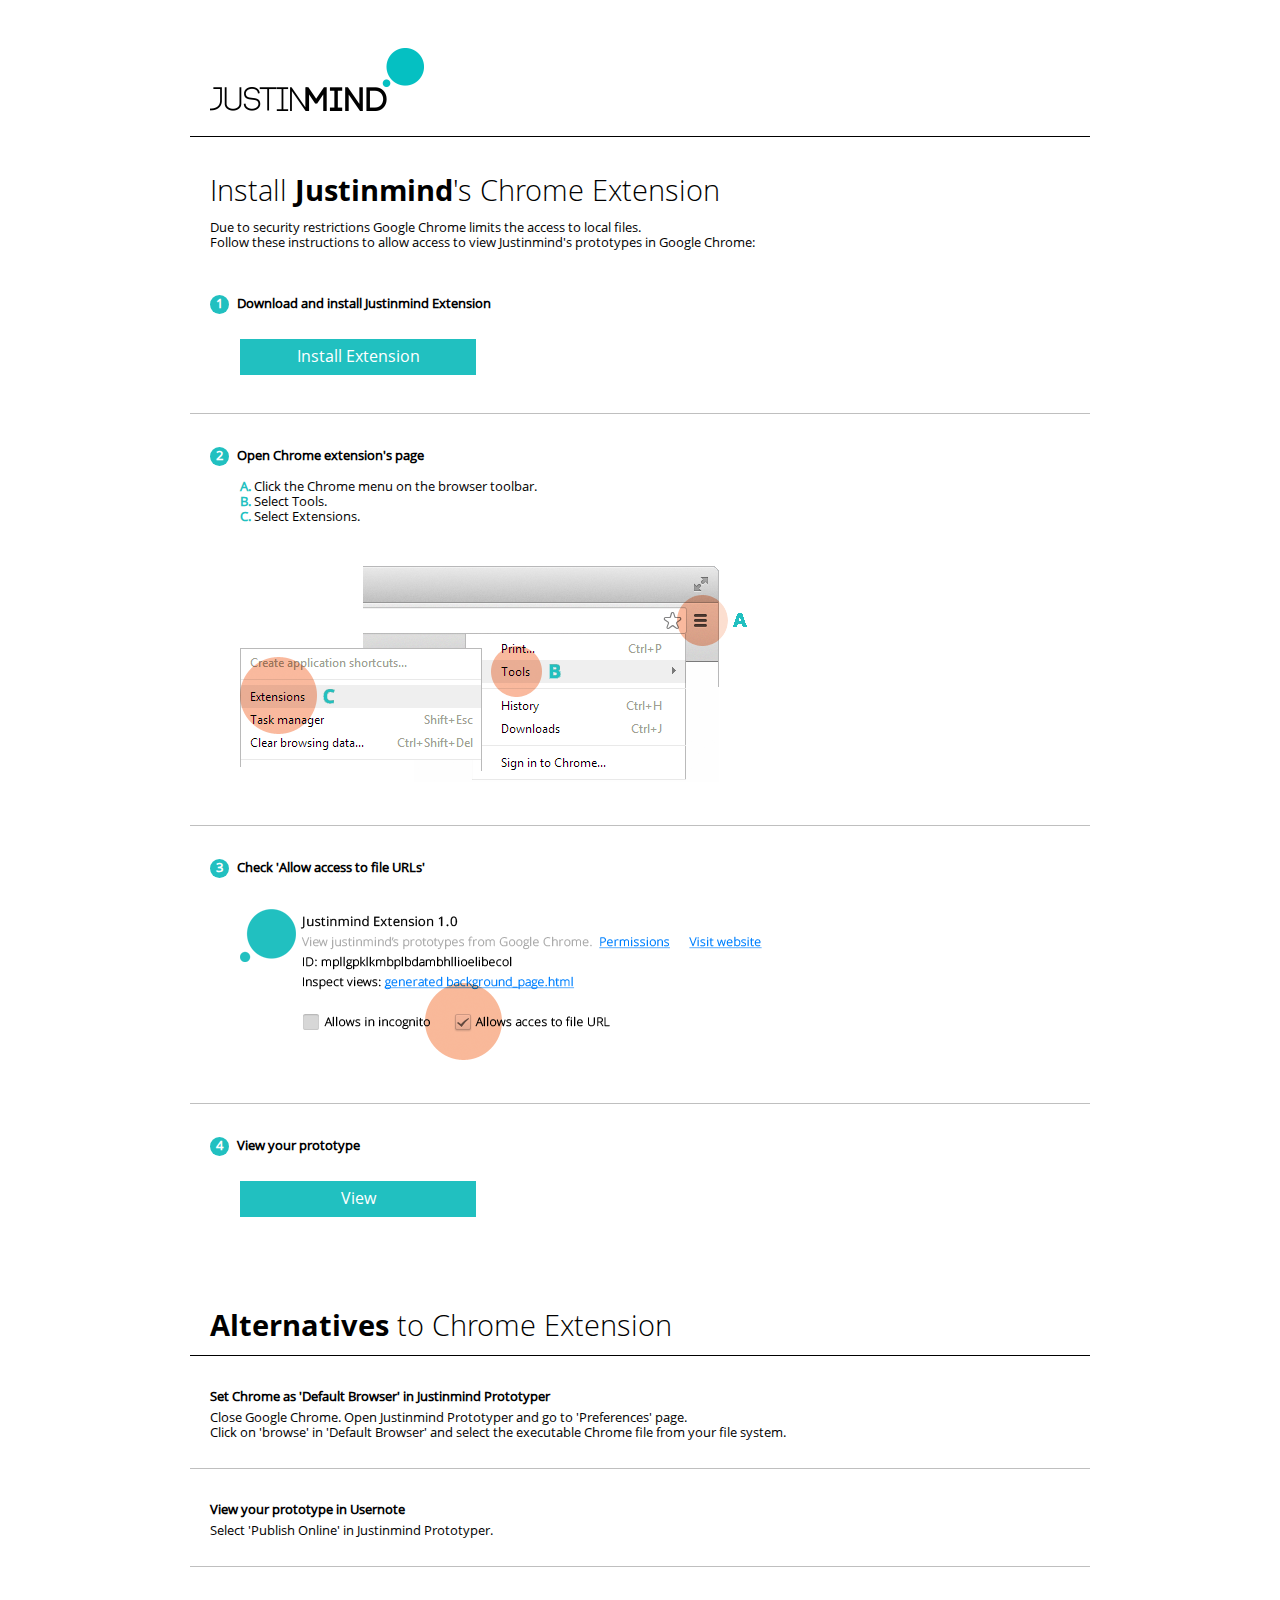
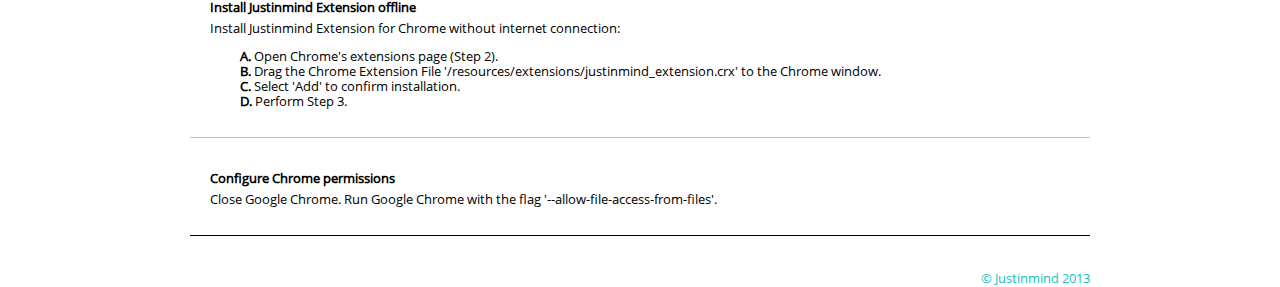
<file: Interactive Design and Mobile App Prototype Design/Prototype/CS3240/prototype_android/resources/_jim/html/chrome.html>
<!DOCTYPE html PUBLIC "-//W3C//DTD XHTML 1.1//EN" "http://www.w3.org/TR/xhtml11/DTD/xhtml11.dtd">
<html>
  <head>
    <meta http-equiv="content-type" content="text/html; charset=utf-8" />
    <title> Justinmind - Install extension</title>
    <style type="text/css">
      body { background-color: #ffffff; font-family: 'OpenSans', sans-serif; color: black;}
      #overlay { position: relative; top: 40px; width: 100%; }
      div.button:hover {opacity:0.9;}
      a {font-size: 12pt;line-height:35px;display:inline-block;text-decoration:none; color:white; width:100%;height:100%; vertical-align:middle;}
      #main {
        width: 900px;
        margin: 0 auto;
      }
      .content_section {
        margin-top: 20px;
		margin-bottom: 38px;
        border-top: 1px solid #bfbfbf;
		padding-left:20px;
		padding-top:33px;
      }
	  .content_section_alt {
        margin-top: 0px;
		margin-bottom: 28px;
        border-top: 1px solid #bfbfbf;
		padding-left:20px;
		padding-top:33px;
      }
	  .first{
		border-top: 1px solid black;
	  }
	  #logo {
		padding-left:20px;
      }
      #title, #alt_title { 
	      font-size: 22pt; 
	      margin-bottom: 10px; 
	      margin-top:0px;
	      font-family: 'OpenSansLight', sans-serif;
      }
	  #alt_title{
		padding-left:20px;
		padding-top:50px;
	  }
      #intro { 
		  margin-bottom:45px;
	  }
	  .description{
	    font-size: 10pt; 
		line-height: 15px; 
	  }
	  #step { 
		  font-size: 10pt; 
		  line-height: 15px; 
	  }
	  .bullet {
	    color:white;
	    text-align:center;
		background-color: #21C0C0;
		width: 18px; height: 18px; 
		-webkit-border-radius: 50%; -moz-border-radius:50%;
		border-radius:50%;
		margin: 0px, auto;
		margin-right: 5px;
		display:inline-block;
		padding-right:1px;
		padding-top:1px;
	  }
	  #install_button{
		/*background-image: url('./images/install_button.png');*/
	  }
	  #view_button{
		/*background-image: url('./images/view.png');*/
	  }
	  .button{
	  	width:236px;
		height:36px;
		margin-left:30px;
		margin-top:25px;
		color:white;
		background-color:#21C0C0;
		text-align:center;
		vertical-align:middle;
	  }
	  #list_steps, #settings{
		margin-left:30px;
	  }
	  #list_alt{
		padding-top:0px;
		margin-top:0px;
		margin-bottom:40px;
	  }
	  div.alt{
		margin-bottom:10px;
	  }
	  #settings{
		margin-top:28px;
	  }
	  .letter{
		display:inline-block;
		color:#21C0C0;
		font-weight:bold;
	  }
	  @font-face{
		font-family: 'OpenSans';
		src:url('./resources/OpenSans-Regular.ttf') format('truetype');
	  }
	  @font-face{
		font-family: 'OpenSansBold';
		src:url('./resources/OpenSans-Bold.ttf') format('truetype');
	  }
	  @font-face{
		font-family: 'OpenSansLight';
		src:url('./resources/OpenSans-Light.ttf') format('truetype');
	  }
	  .intro_alt{
		font-weight:bold;
		margin-bottom:6px;
	  }
	  .sign{
		float:right;
		font-size:10pt;
		color:#21C0C0;
	  }
	  .openSansBold{
		font-family: 'OpenSansBold', sans-serif;
		display:inline-block;
	  }
    </style>
  </head>
  <body>
    <div id="overlay">
      <div id="main">
        <img id="logo" src='./images/logo.png'>
        <div class="content_section first">
	        <div id="title">Install <div class="openSansBold">Justinmind</div>'s Chrome Extension</div>
	        <div id="intro" class="description">
	          Due to security restrictions Google Chrome limits the access to local files.<br>
			  Follow these instructions to allow access to view Justinmind's prototypes in Google Chrome:
			</div>
	        <div id="step">
				<div class="bullet"><b>1</b></div>
				<b>Download and install Justinmind Extension</b>
		        <div id='install_button' class="button"><a href="https://chrome.google.com/webstore/detail/pnfffbfcdapknabgmlnpagljkjdejaap" target='_blank'>Install Extension</a></div>   
	        </div> 
		</div>
		<div class="content_section">
	        <div id="step">
				<div class="bullet"><b>2</b></div>
				<b>Open Chrome extension's page</b>
	        </div> 
	        <dl id="list_steps" class="description">
		        <dt><div class="letter">A.</div> Click the Chrome menu on the browser toolbar.</dt>
		        <dt><div class="letter">B.</div> Select Tools.</dt>
		        <dt><div class="letter">C.</div> Select Extensions.</dt>
	        </dl>
			<img id="settings" src='./images/settings.png'>
		</div>
		<div class="content_section">
			<div id="step">
				<div class="bullet"><b>3</b></div>
				<b>Check 'Allow access to file URLs'</b>
			</div>
			<img id="settings" src='./images/extension.png'>
	    </div>
		<div class="content_section">
			<div id="step">
				<div class="bullet"><b>4</b></div>
				<b>View your prototype</b>
			</div>
			<div id='view_button' class="button"><a href="../../../index.html">View</a></div>  
	    </div>
		<!--EXTENSIONS-->
		<div id="alt_title"><div class="openSansBold">Alternatives</div> to Chrome Extension</div>
		<div class="content_section_alt first">
			<div class="alt description"><div class='intro_alt'>Set Chrome as 'Default Browser' in Justinmind Prototyper</div>
				<div>Close Google Chrome. Open Justinmind Prototyper and go to 'Preferences' page.<br>Click on 'browse' in 'Default Browser' and select the executable Chrome file from your file system.</div>
			</div>
		</div>
		<div class="content_section_alt">
		    <div class="alt description"><div class='intro_alt'>View your prototype in Usernote</div>
				<div>Select 'Publish Online' in Justinmind Prototyper.</div>
			</div>
		</div>
		<div class="content_section_alt">
		    <div class="alt description"><div class='intro_alt'>Install Justinmind Extension offline</div>
				<div>Install Justinmind Extension for Chrome without internet connection:</div>
				<dl id="list_steps" class="description">
					<dt><b>A.</b> Open Chrome's extensions page (Step 2).</dt>
					<dt><b>B.</b> Drag the Chrome Extension File '/resources/extensions/justinmind_extension.crx' to the Chrome window.</dt>
					<dt><b>C.</b> Select 'Add' to confirm installation.</dt>
					<dt><b>D.</b> Perform Step 3.</dt>
				</dl>
			</div>
		</div>
		<div class="content_section_alt">
			<div class="alt description"><div class='intro_alt'>Configure Chrome permissions</div>
				<div>Close Google Chrome. Run Google Chrome with the flag '--allow-file-access-from-files'.</div>
			</div>
		</div>
		<div class="content_section_alt first"><div class="sign">© Justinmind 2013</div></div>
		</div>
	  </div>
    </div>
  </body>
</html>
</file>
